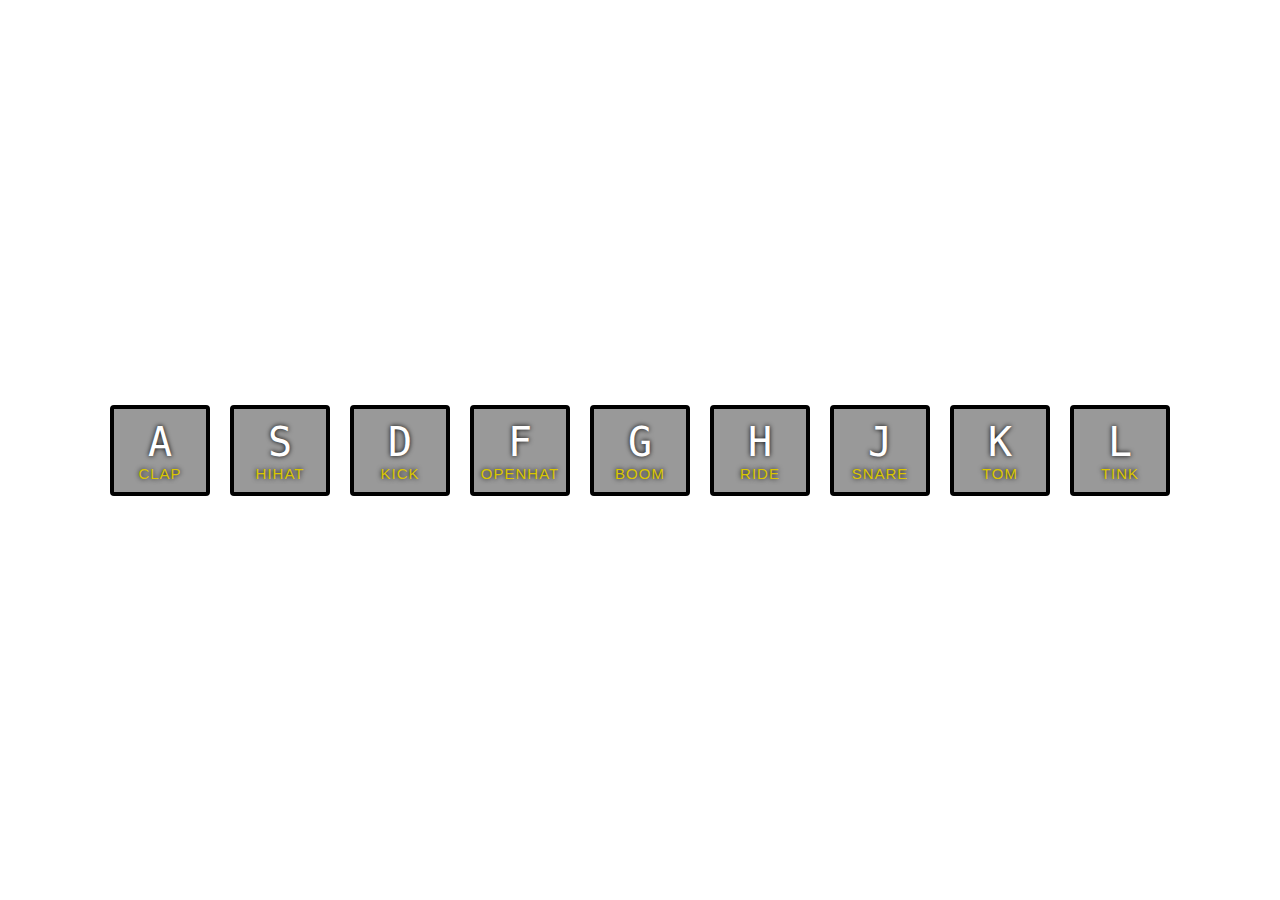
<file: 01/index.html>
<!doctype html>
<html lang="en">
<head>
    <meta charset="UTF-8">
    <meta name="viewport"
          content="width=device-width, user-scalable=no, initial-scale=1.0, maximum-scale=1.0, minimum-scale=1.0">
    <meta http-equiv="X-UA-Compatible" content="ie=edge">
    <title>Document</title>
    <link rel="stylesheet" href="style.css">
</head>
<body>

<div class="keys">
    <div data-key="65" class="key">
        <kbd>A</kbd>
        <span class="sound">clap</span>
    </div>
    <div data-key="83" class="key">
        <kbd>S</kbd>
        <span class="sound">hihat</span>
    </div>
    <div data-key="68" class="key">
        <kbd>D</kbd>
        <span class="sound">kick</span>
    </div>
    <div data-key="70" class="key">
        <kbd>F</kbd>
        <span class="sound">openhat</span>
    </div>
    <div data-key="71" class="key">
        <kbd>G</kbd>
        <span class="sound">boom</span>
    </div>
    <div data-key="72" class="key">
        <kbd>H</kbd>
        <span class="sound">ride</span>
    </div>
    <div data-key="74" class="key">
        <kbd>J</kbd>
        <span class="sound">snare</span>
    </div>
    <div data-key="75" class="key">
        <kbd>K</kbd>
        <span class="sound">tom</span>
    </div>
    <div data-key="76" class="key">
        <kbd>L</kbd>
        <span class="sound">tink</span>
    </div>
</div>

<audio data-key="65" src="sounds/clap.wav"></audio>
<audio data-key="83" src="sounds/hihat.wav"></audio>
<audio data-key="68" src="sounds/kick.wav"></audio>
<audio data-key="70" src="sounds/openhat.wav"></audio>
<audio data-key="71" src="sounds/boom.wav"></audio>
<audio data-key="72" src="sounds/ride.wav"></audio>
<audio data-key="74" src="sounds/snare.wav"></audio>
<audio data-key="75" src="sounds/tom.wav"></audio>
<audio data-key="76" src="sounds/tink.wav"></audio>

<script src="app.js"></script>


</body>
</html>
</file>
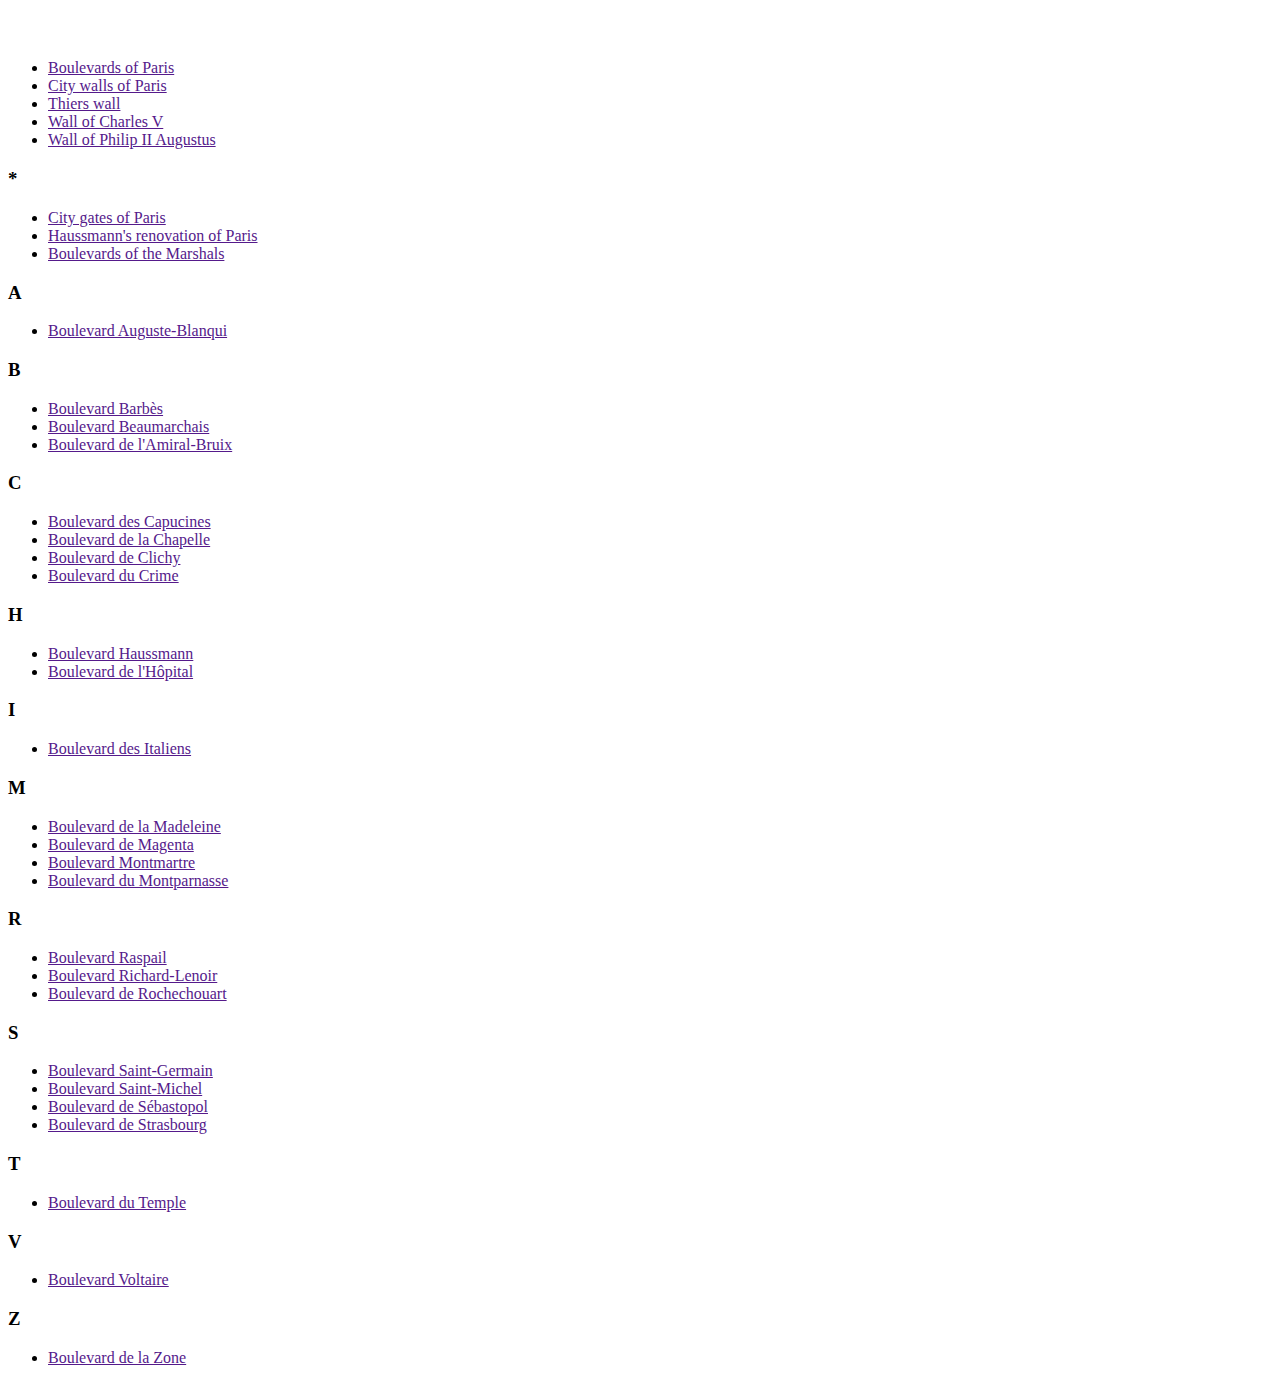
<file: 04/index.html>
<!DOCTYPE html>
<html lang="en">
<head>
    <meta charset="UTF-8">
    <title>Title</title>
</head>
<body>
<div class="mw-category">
    <div class="mw-category-group"><h3>&#160;</h3>
        <ul>
            <li><a href="" title="Boulevards of Paris">Boulevards of Paris</a></li>
            <li><a href="" title="City walls of Paris">City walls of Paris</a></li>
            <li><a href="" title="Thiers wall">Thiers wall</a></li>
            <li><a href="" title="Wall of Charles V">Wall of Charles V</a></li>
            <li><a href="" title="Wall of Philip II Augustus">Wall of Philip II
                Augustus</a></li>
        </ul>
    </div>
    <div class="mw-category-group"><h3>*</h3>
        <ul>
            <li><a href="" title="City gates of Paris">City gates of Paris</a></li>
            <li><a href="" title="Haussmann's renovation of Paris">Haussmann&#039;s
                renovation of Paris</a></li>
            <li><a href="" title="Boulevards of the Marshals">Boulevards of the
                Marshals</a></li>
        </ul>
    </div>
    <div class="mw-category-group"><h3>A</h3>
        <ul>
            <li><a href="" title="Boulevard Auguste-Blanqui">Boulevard
                Auguste-Blanqui</a></li>
        </ul>
    </div>
    <div class="mw-category-group"><h3>B</h3>
        <ul>
            <li><a href="" title="Boulevard Barbès">Boulevard Barbès</a></li>
            <li><a href="" title="Boulevard Beaumarchais">Boulevard Beaumarchais</a></li>
            <li><a href="" title="Boulevard de l'Amiral-Bruix">Boulevard de l&#039;Amiral-Bruix</a>
            </li>
        </ul>
    </div>
    <div class="mw-category-group"><h3>C</h3>
        <ul>
            <li><a href="" title="Boulevard des Capucines">Boulevard des Capucines</a></li>
            <li><a href="" title="Boulevard de la Chapelle">Boulevard de la Chapelle</a>
            </li>
            <li><a href="" title="Boulevard de Clichy">Boulevard de Clichy</a></li>
            <li><a href="" title="Boulevard du Crime">Boulevard du Crime</a></li>
        </ul>
    </div>
    <div class="mw-category-group"><h3>H</h3>
        <ul>
            <li><a href="" title="Boulevard Haussmann">Boulevard Haussmann</a></li>
            <li><a href="" title="Boulevard de l'Hôpital">Boulevard de
                l&#039;Hôpital</a></li>
        </ul>
    </div>
    <div class="mw-category-group"><h3>I</h3>
        <ul>
            <li><a href="" title="Boulevard des Italiens">Boulevard des Italiens</a></li>
        </ul>
    </div>
    <div class="mw-category-group"><h3>M</h3>
        <ul>
            <li><a href="" title="Boulevard de la Madeleine">Boulevard de la
                Madeleine</a></li>
            <li><a href="" title="Boulevard de Magenta">Boulevard de Magenta</a></li>
            <li><a href="" title="Boulevard Montmartre">Boulevard Montmartre</a></li>
            <li><a href="" title="Boulevard du Montparnasse">Boulevard du
                Montparnasse</a></li>
        </ul>
    </div>
    <div class="mw-category-group"><h3>R</h3>
        <ul>
            <li><a href="" title="Boulevard Raspail">Boulevard Raspail</a></li>
            <li><a href="" title="Boulevard Richard-Lenoir">Boulevard Richard-Lenoir</a>
            </li>
            <li><a href="" title="Boulevard de Rochechouart">Boulevard de
                Rochechouart</a></li>
        </ul>
    </div>
    <div class="mw-category-group"><h3>S</h3>
        <ul>
            <li><a href="" title="Boulevard Saint-Germain">Boulevard Saint-Germain</a></li>
            <li><a href="" title="Boulevard Saint-Michel">Boulevard Saint-Michel</a></li>
            <li><a href="" title="Boulevard de Sébastopol">Boulevard de Sébastopol</a>
            </li>
            <li><a href="" title="Boulevard de Strasbourg">Boulevard de Strasbourg</a></li>
        </ul>
    </div>
    <div class="mw-category-group"><h3>T</h3>
        <ul>
            <li><a href="" title="Boulevard du Temple">Boulevard du Temple</a></li>
        </ul>
    </div>
    <div class="mw-category-group"><h3>V</h3>
        <ul>
            <li><a href="" title="Boulevard Voltaire">Boulevard Voltaire</a></li>
        </ul>
    </div>
    <div class="mw-category-group"><h3>Z</h3>
        <ul>
            <li><a href="" title="Boulevard de la Zone">Boulevard de la Zone</a></li>
        </ul>
    </div>
</div>
<script>
    let category = document.querySelector('.mw-category');
    let links = Array.from(category.querySelectorAll('ul li a'));
    let contents=  links.map(current => (current.textContent));
    contents.filter(current => (current.includes('de'))).forEach(current=> console.log(current));
</script>
<script src="app.js"></script>
</body>
</html>
</file>
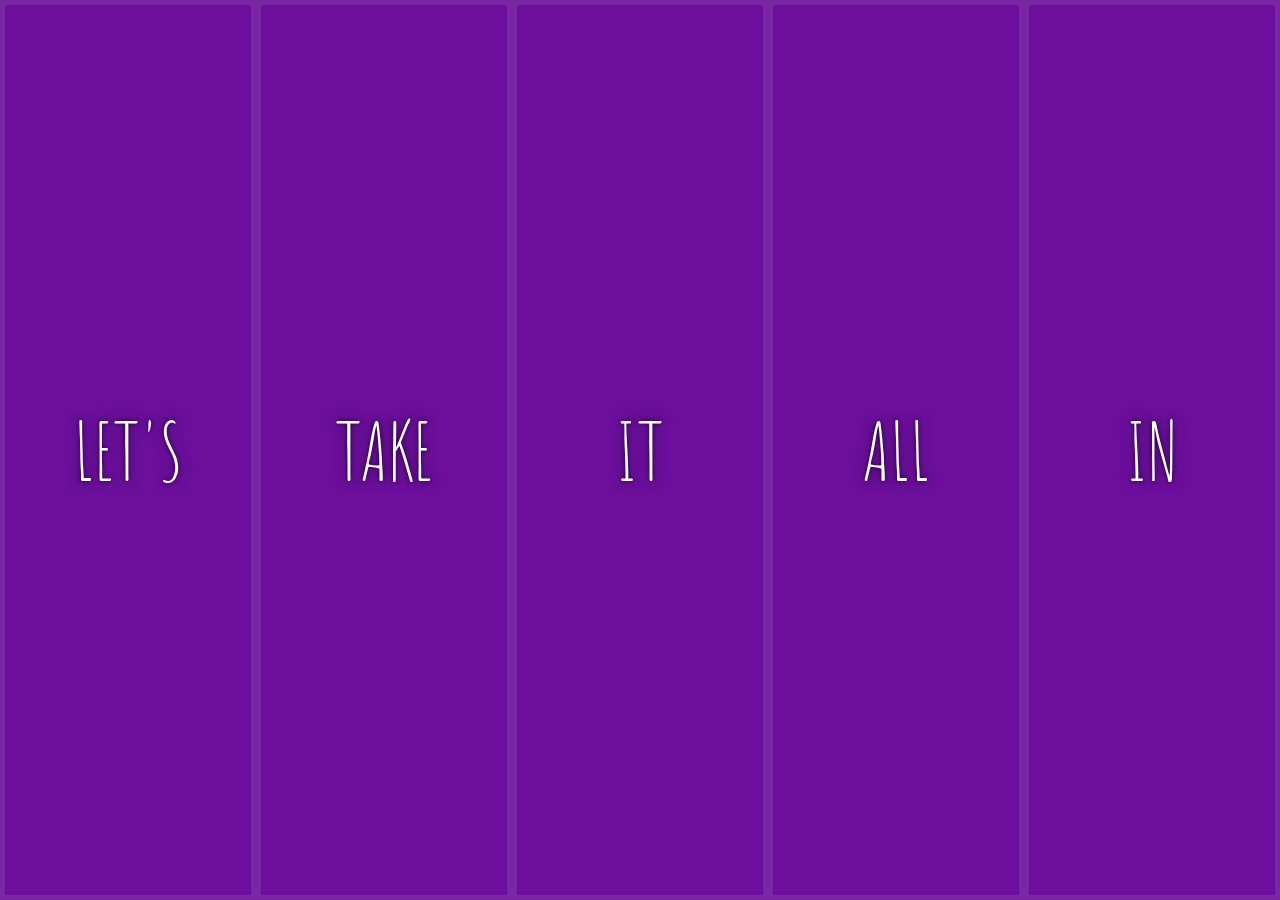
<file: 05/index.html>
<!doctype html>
<html lang="en">
<head>
    <meta charset="UTF-8">
    <meta name="viewport"
          content="width=device-width, user-scalable=no, initial-scale=1.0, maximum-scale=1.0, minimum-scale=1.0">
    <meta http-equiv="X-UA-Compatible" content="ie=edge">
    <title>Document</title>
    <link rel="stylesheet" href="style.css">
    <link href="https://fonts.googleapis.com/css?family=Amatic+SC:400,700" rel="stylesheet">
</head>
<body>
<div class="panels">
    <div class="panel1 panel">
        <p>Hey</p>
        <p>Let's</p>
        <p>Dance</p>
    </div>
    <div class="panel2 panel">
        <p>Give</p>
        <p>Take</p>
        <p>Receive</p>
    </div>
    <div class="panel3 panel">
        <p>Experience</p>
        <p>It</p>
        <p>Today</p>
    </div>
    <div class="panel4 panel">
        <p>Give</p>
        <p>All</p>
        <p>You can</p>
    </div>
    <div class="panel5 panel">
        <p>Life</p>
        <p>In</p>
        <p>Motion</p>
    </div>
</div>
<script src="app.js"></script>
</body>
</html>
</file>
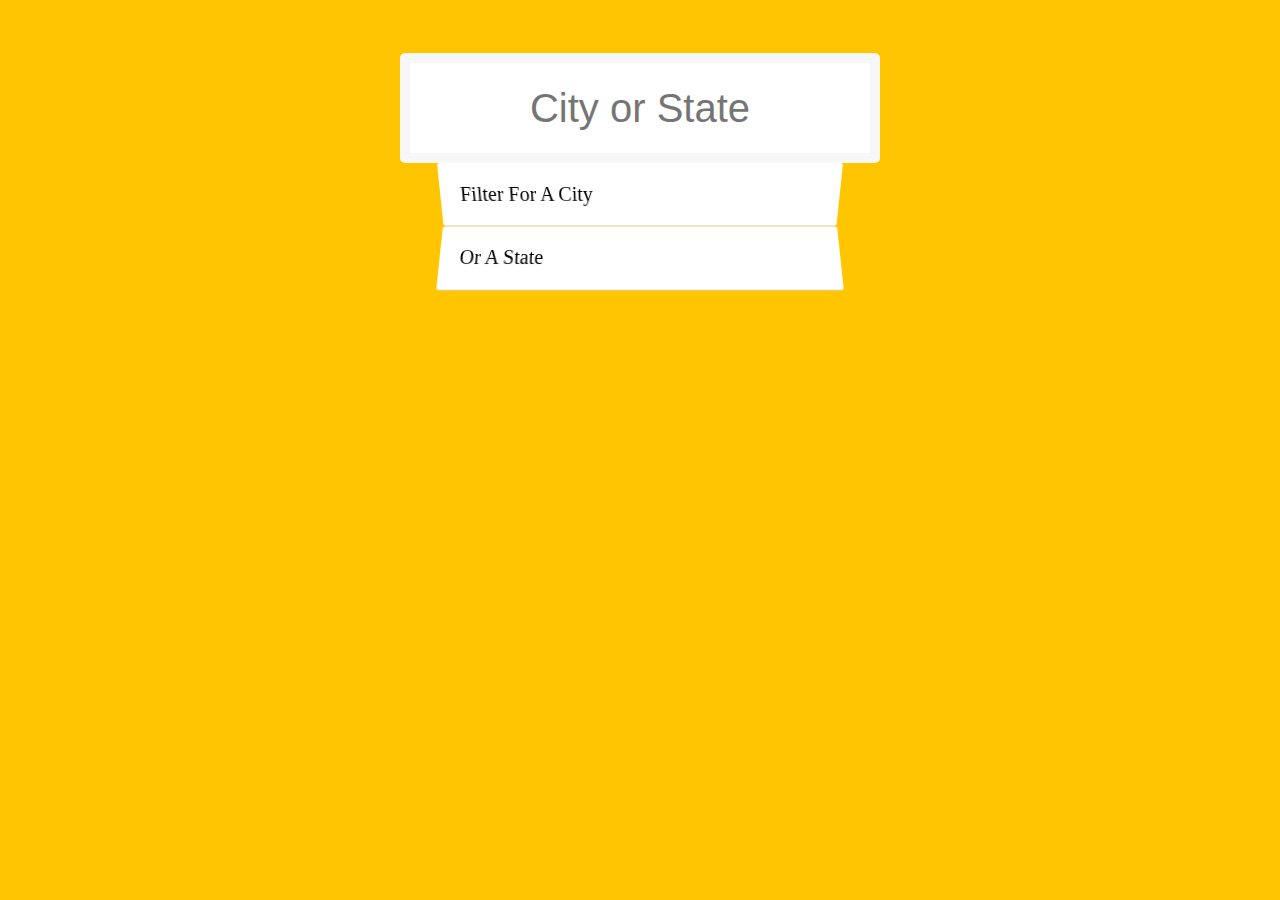
<file: 06/index.html>
<!doctype html>
<html lang="en">
<head>
    <meta charset="UTF-8">
    <meta name="viewport"
          content="width=device-width, user-scalable=no, initial-scale=1.0, maximum-scale=1.0, minimum-scale=1.0">
    <meta http-equiv="X-UA-Compatible" content="ie=edge">
    <title>Document</title>
    <link rel="stylesheet" href="style.css">
</head>
<body>
<form class="search-form">
    <input type="text" class="search" placeholder="City or State">
    <ul class="suggestions">
        <li>Filter For A City</li>
        <li>Or A State</li>
    </ul>
</form>
<script src="app.js"></script>
</body>
</html>
</file>
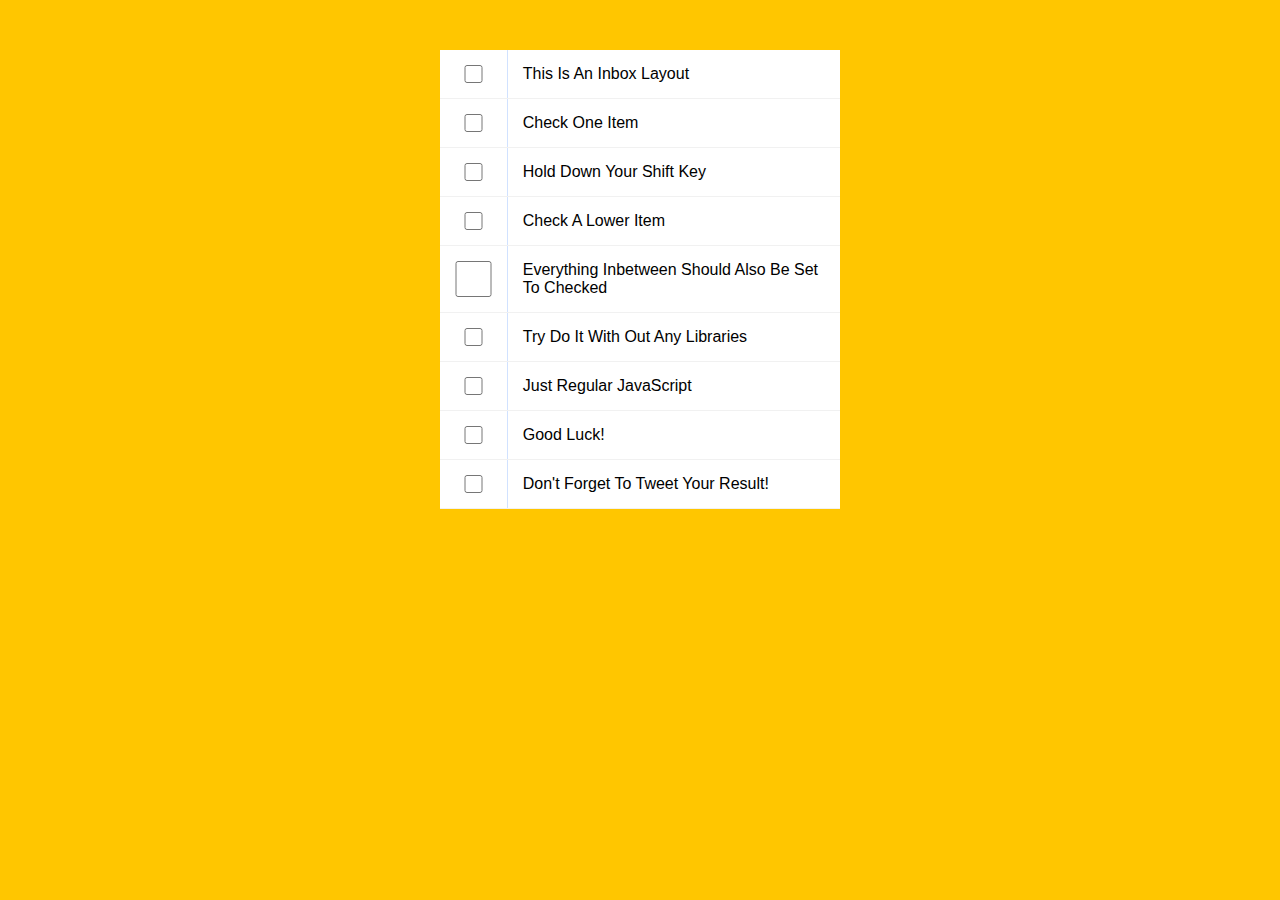
<file: 08/index.html>
<!doctype html>
<html lang="en">
<head>
    <meta charset="UTF-8">
    <meta name="viewport"
          content="width=device-width, user-scalable=no, initial-scale=1.0, maximum-scale=1.0, minimum-scale=1.0">
    <meta http-equiv="X-UA-Compatible" content="ie=edge">
    <title>Document</title>
    <link rel="stylesheet" href="css/style.css">
</head>
<body>

<div class="inbox">
    <ul>
        <li>
            <input type="checkbox" class="1">
            <p>This is an inbox layout</p>
        </li>
        <li>
            <input type="checkbox" class="2">
            <p>Check one item</p>
        </li>
        <li>
            <input type="checkbox" class="3">
            <p>Hold down your Shift key</p>
        </li>
        <li>
            <input type="checkbox" class="4">
            <p>Check a lower item</p>
        </li>
        <li>
            <input type="checkbox" class="5">
            <p>Everything inbetween should also be set to checked</p>
        </li>
        <li>
            <input type="checkbox" class="5">
            <p>Try do it with out any libraries</p>
        </li>
        <li>
            <input type="checkbox" class="7">
            <p>Just regular JavaScript</p>
        </li>
        <li>
            <input type="checkbox" class="8">
            <p>Good Luck!</p>
        </li>
        <li>
            <input type="checkbox" class="8">
            <p>Don't forget to tweet your result!</p>
        </li>
    </ul>
</div>

<script src="js/app.js"></script>
</body>
</html>
</file>
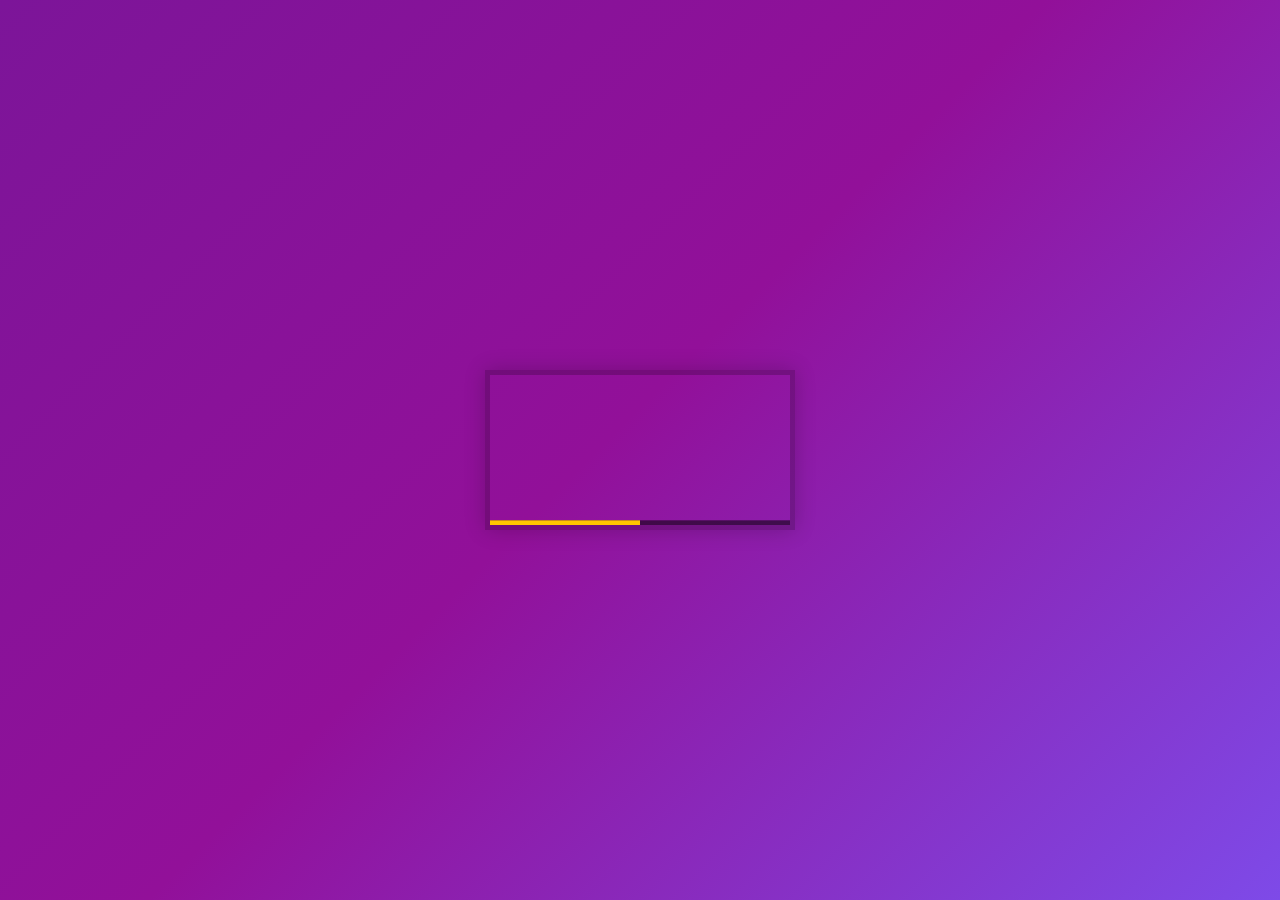
<file: 09/index.html>
<!doctype html>
<html lang="en">
<head>
    <meta charset="UTF-8">
    <meta name="viewport"
          content="width=device-width, user-scalable=no, initial-scale=1.0, maximum-scale=1.0, minimum-scale=1.0">
    <meta http-equiv="X-UA-Compatible" content="ie=edge">
    <title>Document</title>
    <link rel="stylesheet" href="css/style.css">
</head>
<body>
<div class="player" >
    <video src="https://player.vimeo.com/external/194837908.sd.mp4?s=c350076905b78c67f74d7ee39fdb4fef01d12420&profile_id=164" class="player-video viewer "></video>
    <div class="player-controls">
        <div class="progress">
            <div class="progress-filled"></div>
        </div>
        <button class="player-button toggle" title="Toggle Play">►</button>
        <input type="range" name="volume" class="player-slider" min="0" max="1" step="0.05" value="1">
        <input type="range" name="playbackRate" class="player-slider" min="0.5" max="2" step="0.1" value="1">
        <button data-skip="-10" class="player-button">« 10s</button>
        <button data-skip="25" class="player-button">25s»</button>
    </div>
</div>
<script src="js/app.js"></script>
</body>
</html>
</file>
<file: 01/style.css>
* {
    padding: 0;
    margin: 0;
    box-sizing: border-box;
}

html {
    font-size: 10px;
    background: url(http://i.imgur.com/b9r5sEL.jpg) bottom center;
    background-size: cover;
}

body, html {
    margin: 0;
    padding: 0;
    font-family: sans-serif;
}

.keys {
    color: white;
    display: flex;
    flex: 1;
    min-height: 100vh;
    align-items: center;
    justify-content: center;
}

.keys .key {
    border: 4px solid black;
    border-radius: 4px;
    font-size: 1.5rem;
    margin: 1rem;
    padding: 1rem 0.5rem;
    text-align: center;
    color: white;
    background: rgba(0,0,0,0.4);
    text-shadow: 0 0 0.5rem black;
    transition: all 0.07s ease;
    width: 10rem;
    text-transform: uppercase;
}
.keys div.playing {
    transform: scale(1.1);
    border-color: #ffc600;
    box-shadow: 0 0 1rem #ffc600;
}
.key kbd{
    display: block;
    font-size:  4rem;
}
.key span {
    color: #DAC600;
    letter-spacing: .1rem;

}
</file>
<file: 05/style.css>
* {
    padding: 0;
    margin: 0;
    box-sizing: border-box;
}

body {
    width: 100%;
    font-family: 'Amatic SC', cursive;
    font-size: 20px;

}

.panels {
    min-height: 100vh;
    overflow: hidden;
    display: flex;
}

.panel {
    background: #6B0F9C;
    box-shadow: inset 0 0 0 5px rgba(255, 255, 255, 0.1);
    color: white;
    text-align: center;
    align-items: center;
    transition: font-size 0.7s cubic-bezier(0.61, -0.19, 0.7, -0.11),
    flex 0.7s cubic-bezier(0.61, -0.19, 0.7, -0.11),
    background 0.2s;
    font-size: 20px;
    background-size: cover;
    background-position: center;
    flex: 1;
    justify-content: center;
    display: flex;
    flex-direction: column;

}

.panel > * {
    margin: 0;
    width: 100%;
    transition: 0.4s;
    flex: 1;
    display: flex;
    justify-content: center;
    align-items: center;
    font-size: 50px;
}

.panel > *:first-child {
    transform: translateY(-100%);
}

.panel.active > p:first-child {
    transform: translateY(0);
}

.panel > *:last-child {
    transform: translateY(100%);
}

.panel.active > p:last-child {
    transform: translateY(0);
}

.panel p {
    text-transform: uppercase;
    font-family: 'Amatic SC', cursive;
    text-shadow: 0 0 4px rgba(0, 0, 0, 0.72), 0 0 14px rgba(0, 0, 0, 0.45);
    font-size: 2em;
}

.panel p:nth-child(2) {
    font-size: 4em;
}

.panel.open {
    flex: 5;
    font-size: 40px;
}

.panel1 {

    background-image: url(https://source.unsplash.com/gYl-UtwNg_I/1500x1500);
}

.panel2 {

    background-image: url(https://source.unsplash.com/1CD3fd8kHnE/1500x1500);
}

.panel3 {

    background-image: url(https://images.unsplash.com/photo-1465188162913-8fb5709d6d57?ixlib=rb-0.3.5&q=80&fm=jpg&crop=faces&cs=tinysrgb&w=1500&h=1500&fit=crop&s=967e8a713a4e395260793fc8c802901d);
}

.panel4 {

    background-image: url(https://source.unsplash.com/ITjiVXcwVng/1500x1500);
}

.panel5 {
    background-image: url(https://source.unsplash.com/3MNzGlQM7qs/1500x1500);
}
</file>
<file: 06/style.css>
*{
    padding:0;
    margin:0;
    box-sizing: border-box;
}
body{
    background-color: #ffc600;
    margin: 50px auto;
    text-align: center;
}
.search-form{
    max-width: 400px;
    margin: 50px auto;
}

input.search{
    line-height: 50px;
    border: 10px solid #F7F7F7;
    font-size: 40px;
    text-align: center;
    padding: 20px;
    border-radius: 5px;
    width: 120%;
    position: relative;
    left: -10%;
    top: 3px;
}
.suggestions{
    margin: 0;
    padding: 0;
    position: relative;
}
.suggestions li{
    border-radius: 3px;
    border-bottom: 1px solid #D8D8D8;
    list-style: none;
    padding: 20px;
    background-color: white;
    transition: background 0.2s;
    display: flex;
    justify-content: space-between;
    font-size: 20px;
    margin: 0;
    text-transform: capitalize;

}

.suggestions li:nth-child(even) {
    transform: perspective(100px) rotateX(3deg) translateY(2px) scale(1.001);

}
.suggestions li:nth-child(odd) {
    transform: perspective(100px) rotateX(-3deg) translateY(3px);

}

span.population {
    font-size: 15px;
}

.hl {
    background:#ffc600;
}

a {
    color:black;
    background:rgba(0,0,0,0.1);
    text-decoration: none;
}
</file>
<file: 08/css/style.css>
*{
    padding:0;
    margin: 0;
    box-sizing: border-box;
}
html{
    font-family: sans-serif;
    background:#ffc600;
}
.inbox{
    width: 400px;
    margin: 50px auto;
    text-transform: capitalize;
}

.inbox ul li {
    list-style: none;
    width: 100%;
    display: flex;

    background-color: white;
    border-bottom: 1px solid #F1F1F1;
}
.inbox ul li p{
    width: 90%;
    border-left: 1px solid #D1E2FF;
    padding: 15px ;
}

.inbox ul li input{
    width: 10%;
    margin: 15px;
    display: block;
}

input:checked + p {
    background:#F9F9F9;
    text-decoration: line-through;
}
</file>
<file: 09/css/style.css>
html {
    box-sizing: border-box;
}

*, *:before, *:after {
    box-sizing: inherit;
}

body {
    margin: 0;
    padding: 0;
    display: flex;
    justify-content: center;
    align-items: center;
    background-size: cover;
    min-height: 100vh;
    background: #7A419B;
    background: linear-gradient(135deg, #7c1599 0%, #921099 48%, #7e4ae8 100%);
}
.player {
    max-width:750px;
    border:5px solid rgba(0,0,0,0.2);
    box-shadow:0 0 20px rgba(0,0,0,0.2);
    position: relative;
    font-size: 0;
    overflow: hidden;
}



.player:-webkit-full-screen {
    max-width: none;
    width: 100%;
}

.player-video {
    width: 100%;
}

.player-button {
    background:none;
    border:0;
    line-height:1;
    color:white;
    text-align: center;
    outline:0;
    padding: 0;
    cursor:pointer;
    max-width:50px;
}

.player-button:focus {
    border-color: #ffc600;
}

.player-slider {
    height:30px;
}

.player-controls {
    display:flex;
    position: absolute;
    bottom:0;
    width: 100%;
    transform: translateY(100%) translateY(-5px);
    transition:all .3s;
    flex-wrap:wrap;
    background:rgba(0,0,0,0.1);
}

.player:hover .player-controls {
    transform: translateY(0);
}

.player:hover .progress {
    height:15px;
}

.player-controls > * {
    flex:1;
}

.progress {
    flex:1;
    position: relative;
    display:flex;
    flex-basis:100%;
    height:5px;
    transition:height 0.3s;
    background:rgba(0,0,0,0.5);
    cursor:ew-resize;
}

.progress-filled{
    background:#ffc600;
    flex:0;
    flex-basis:50%;
}
input[type=range]{
    -webkit-appearance: none;
    background: transparent;
    margin: 0 5px;
}
input[type=range]:focus{
    outline: none;
}

input[type=range]::-webkit-slider-runnable-track{
    width: 100%;
    height: 8.4px;
    cursor: pointer;
    box-shadow: 1px 1px 1px rgba(0, 0, 0, 0), 0 0 1px rgba(13, 13, 13, 0);
    background: rgba(255,255,255,0.8);
    border-radius: 1.3px;
    border: 0.2px solid rgba(1, 1, 1, 0);

}
input[type=range]::-webkit-slider-thumb {
    height: 15px;
    width: 15px;
    border-radius: 50%;
    background: #ffc600;
    cursor: pointer;
    -webkit-appearance: none;
    margin-top: -3.5px;
    box-shadow:0 0 2px rgba(0,0,0,0.2);
}
input[type=range]:focus::-webkit-slider-runnable-track {
    background: #bada55;
}

input[type=range]::-moz-range-track {
    width: 100%;
    height: 8.4px;
    cursor: pointer;
    box-shadow: 1px 1px 1px rgba(0, 0, 0, 0), 0 0 1px rgba(13, 13, 13, 0);
    background: #ffffff;
    border-radius: 1.3px;
    border: 0.2px solid rgba(1, 1, 1, 0);
}
input[type=range]::-moz-range-thumb {
    box-shadow: 0 0 0 rgba(0, 0, 0, 0), 0 0 0 rgba(13, 13, 13, 0);
    height: 15px;
    width: 15px;
    border-radius: 50%;
    background: #ffc600;
    cursor: pointer;
}
</file>
